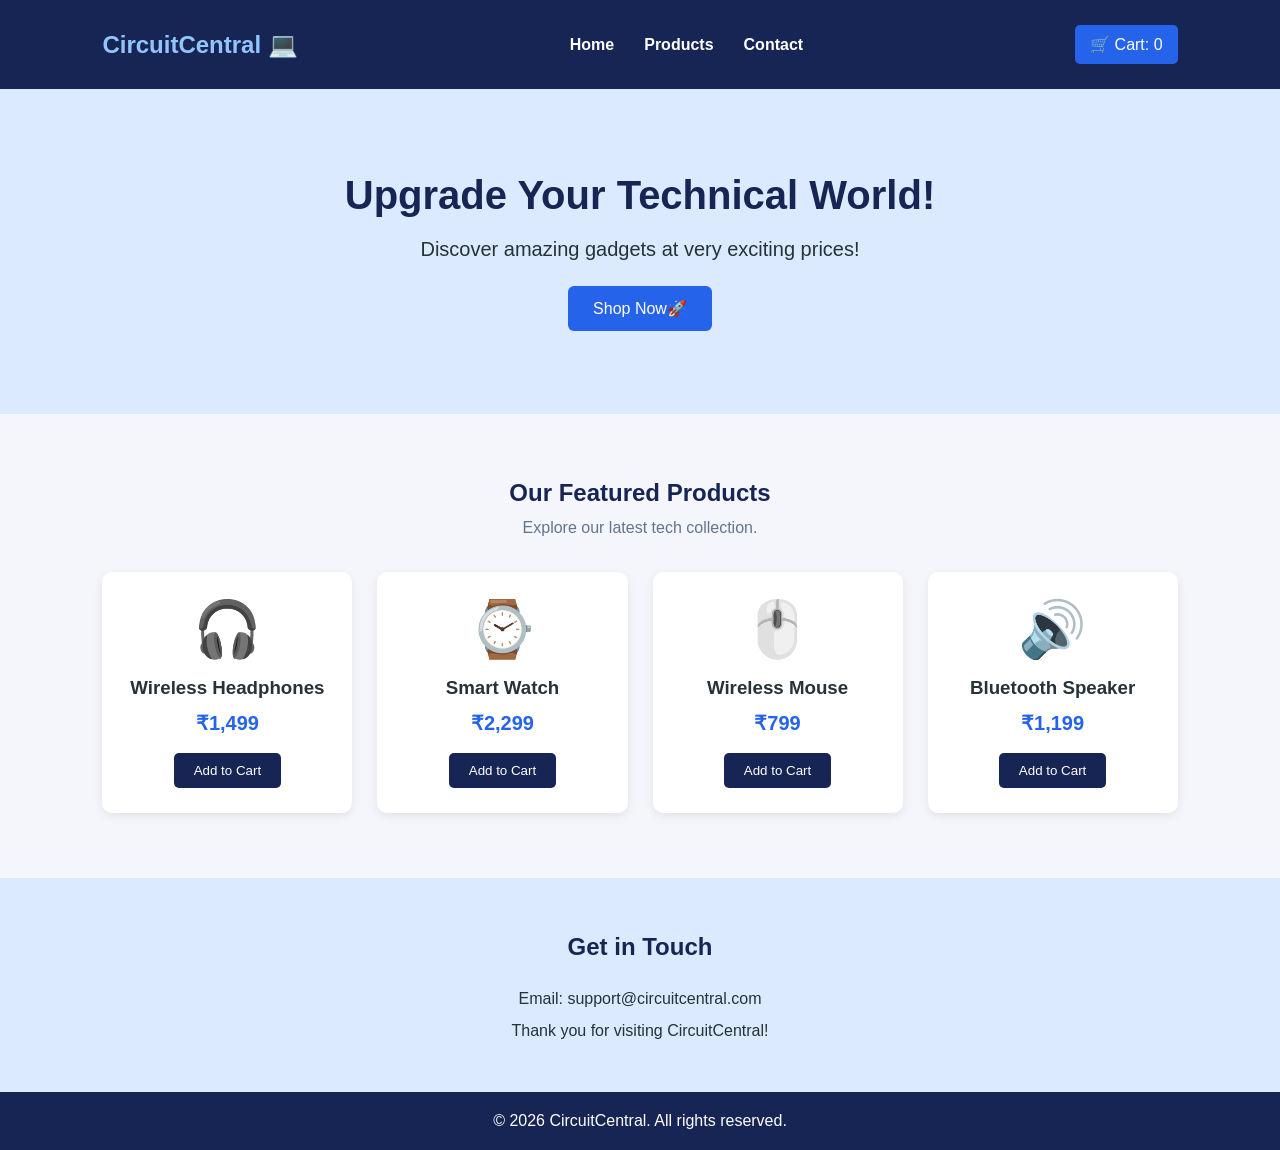
<file: ecommerce-website/index.html>
<!DOCTYPE html>
<html lang="en">
<head>
    <meta charset="UTF-8">
    <meta name="viewport" content="width=device-width, initial-scale=1.0">
    <title>CircuitCentral - Tech Gadgets Store</title>
    <link rel="stylesheet" href="style.css">
</head>
<body>
    <header>
        <nav class="navbar">
            <h2 class="logo">CircuitCentral 💻</h2>

            <ul class="nav-links">
                <li><a href="#home">Home</a></li>
                <li><a href="#products">Products</a></li>
                <li><a href="#contact">Contact</a></li>
            </ul>

            <div class="cart">
                🛒 Cart: <span id="cartCount">0</span>
            </div>
        </nav>
    </header>
    <section id="home" class="hero">
        <div>
            <h1>Upgrade Your Technical World!</h1>
            <p>Discover amazing gadgets at very exciting prices!</p>
            <a href="#products" class="shop-btn">Shop Now🚀</a>
        </div>
    </section>
    <section id="products" class="products">
        <h2>Our Featured Products</h2>
        <p class="subtitle">Explore our latest tech collection.</p>

        <div class="product-container">

            <div class="product-card">
                <div class="product-image">🎧</div>
                <h3>Wireless Headphones</h3>
                <p class="price">₹1,499</p>
                <button class="add-btn">Add to Cart</button>
            </div>

            <div class="product-card">
                <div class="product-image">⌚</div>
                <h3>Smart Watch</h3>
                <p class="price">₹2,299</p>
                <button class="add-btn">Add to Cart</button>
            </div>

            <div class="product-card">
                <div class="product-image">🖱️</div>
                <h3>Wireless Mouse</h3>
                <p class="price">₹799</p>
                <button class="add-btn">Add to Cart</button>
            </div>

            <div class="product-card">
                <div class="product-image">🔊</div>
                <h3>Bluetooth Speaker</h3>
                <p class="price">₹1,199</p>
                <button class="add-btn">Add to Cart</button>
            </div>

        </div>
    </section>
    <section id="contact" class="contact">
        <h2>Get in Touch</h2>
        <p>Email: support@circuitcentral.com</p>
        <p>Thank you for visiting CircuitCentral!</p>
    </section>
    <footer>
        <p>&copy; 2026 CircuitCentral. All rights reserved.</p>
    </footer>

    <script src="script.js"></script>
</body>
</html>
</file>
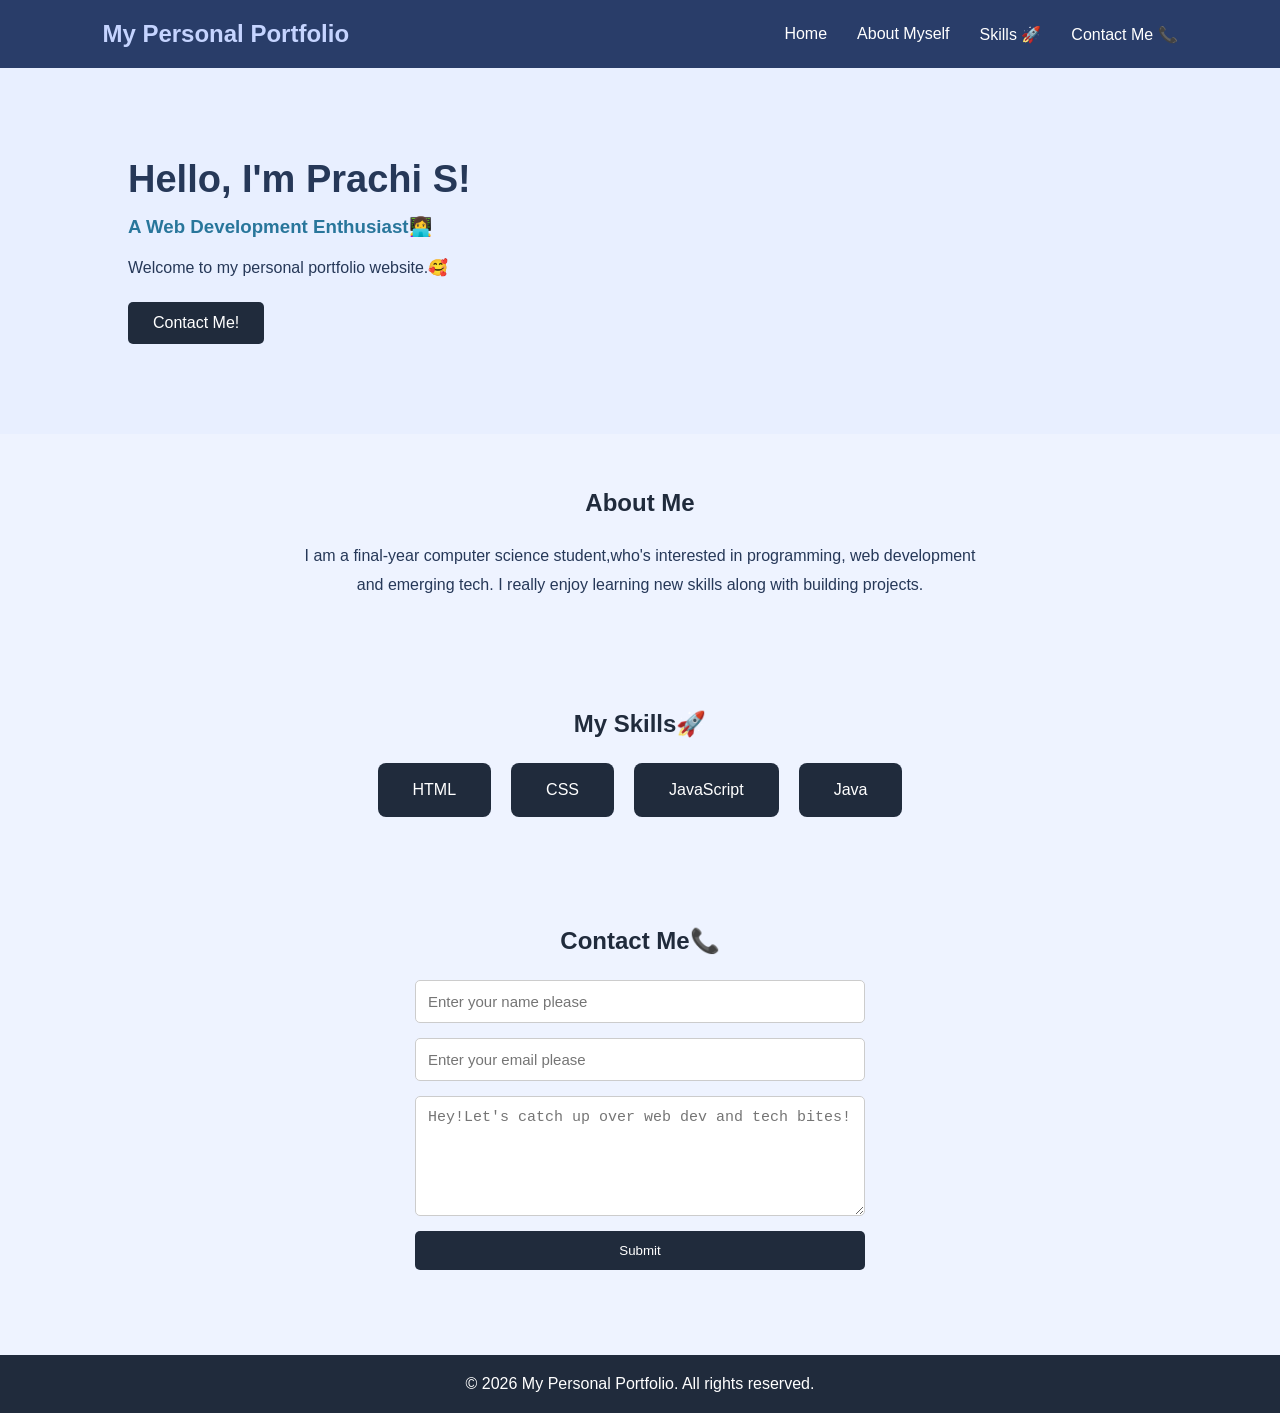
<file: personal-portfolio/index.html>
<!DOCTYPE html>
<html lang="en">
<head>
    <meta charset="UTF-8">
    <meta name="viewport" content="width=device-width, initial-scale=1.0">
    <title>My Personal Portfolio</title>
    <link rel="stylesheet" href="style.css">
</head>
<body>

    <header>
        <nav class="navbar">
            <h2 class="logo">My Personal Portfolio</h2>

            <button class="menu-btn" id="menuBtn">☰</button>

            <ul class="nav-links" id="navLinks">
                <li><a href="#home">Home</a></li>
                <li><a href="#about">About Myself</a></li>
                <li><a href="#skills">Skills 🚀</a></li>
                <li><a href="#contact">Contact Me 📞</a></li>
            </ul>
        </nav>
    </header>

    <section id="home" class="hero">
        <h1>Hello, I'm Prachi S!</h1>
        <h3>A Web Development Enthusiast👩‍💻</h3>
        <p>Welcome to my personal portfolio website.🥰</p>
        <a href="#contact" class="btn">Contact Me!</a>
    </section>

    <section id="about">
        <h2>About Me</h2>
        <p>
            I am a final-year computer science student,who's interested in
            programming, web development and emerging tech.
            I really enjoy learning new skills along with building projects.
        </p>
    </section>

    <section id="skills">
        <h2>My Skills🚀</h2>

        <div class="skill-container">
            <div class="skill">HTML</div>
            <div class="skill">CSS</div>
            <div class="skill">JavaScript</div>
            <div class="skill">Java</div>
        </div>
    </section>

    <section id="contact">
        <h2>Contact Me📞</h2>

        <form id="contactForm">
            <input type="text" id="name" placeholder="Enter your name please">
            <input type="email" id="email" placeholder="Enter your email please">
            <textarea id="message" placeholder="Hey!Let's catch up over web dev and tech bites!"></textarea>

            <button type="submit">Submit</button>
            <p id="errorMessage"></p>
            <p id="successMessage"></p>
        </form>
    </section>

    <footer>
        <p>&copy; 2026 My Personal Portfolio. All rights reserved.</p>
    </footer>

    <script src="script.js"></script>
</body>
</html>
</file>
<file: ecommerce-website/style.css>
* {
    margin: 0;
    padding: 0;
    box-sizing: border-box;
}

html {
    scroll-behavior: smooth;
}

body {
    font-family: Helvetica, sans-serif;
    background-color: #f4f6fb;
    color: #263238;
}
.navbar {
    background-color: #172554;
    color: white;
    padding: 25px 8%;
    display: flex;
    justify-content: space-between;
    align-items: center;
    flex-wrap: wrap;
    gap: 20px;
}

.logo {
    color: #93c5fd;
}

.nav-links {
    display: flex;
    list-style: none;
    gap: 30px;
}

.nav-links a {
    color: white;
    text-decoration: none;
    font-weight: bold;
}

.nav-links a:hover {
    color: #93c5fd;
}

.cart {
    background-color: #2563eb;
    padding: 10px 15px;
    border-radius: 5px;
}
.hero {
    min-height: 325px;
    background-color: #dbeafe;
    display: flex;
    align-items: center;
    justify-content: center;
    text-align: center;
    padding: 50px 10%;
}

.hero h1 {
    font-size: 40px;
    color: #172554;
    margin-bottom: 20px;
}

.hero p {
    font-size: 20px;
    margin-bottom: 25px;
}

.shop-btn {
    display: inline-block;
    background-color: #2563eb;
    color: white;
    padding: 13px 25px;
    text-decoration: none;
    border-radius: 6px;
}

.shop-btn:hover {
    background-color: #1e40af;
}
.products {
    padding: 65px 8%;
    text-align: center;
}

.products h2,
.contact h2 {
    color: #172554;
    margin-bottom: 12px;
}

.subtitle {
    color: #64748b;
    margin-bottom: 35px;
}

.product-container {
    display: grid;
    grid-template-columns: repeat(4, 1fr);
    gap: 25px;
}

.product-card {
    background-color: white;
    padding: 25px 15px;
    border-radius: 10px;
    box-shadow: 0 3px 10px rgba(0, 0, 0, 0.08);
    transition: transform 0.3s;
}

.product-card:hover {
    transform: translateY(-5px);
}

.product-image {
    font-size: 55px;
    margin-bottom: 15px;
}

.product-card h3 {
    margin-bottom: 12px;
}

.price {
    color: #2563eb;
    font-size: 20px;
    font-weight: bold;
    margin-bottom: 18px;
}

.add-btn {
    background-color: #172554;
    color: white;
    border: none;
    padding: 10px 20px;
    border-radius: 5px;
    cursor: pointer;
}

.add-btn:hover {
    background-color: #2563eb;
}

/* Contact Section */
.contact {
    background-color: #dbeafe;
    text-align: center;
    padding: 45px 10%;
    line-height: 2;
}

/* Footer */
footer {
    background-color: #172554;
    color: white;
    text-align: center;
    padding: 20px;
}

/* Responsive Design */
@media screen and (max-width: 900px) {
    .product-container {
        grid-template-columns: repeat(2, 1fr);
    }
}

@media screen and (max-width: 600px) {
    .navbar {
        flex-direction: column;
    }

    .nav-links {
        gap: 15px;
        flex-wrap: wrap;
        justify-content: center;
    }

    .hero h1 {
        font-size: 28px;
    }

    .product-container {
        grid-template-columns: 1fr;
    }
}
</file>
<file: personal-portfolio/style.css>
* {
    margin: 0;
    padding: 0;
    box-sizing: border-box;
}

html {
    scroll-behavior: smooth;
}

body {
    font-family: Helvetica, sans-serif;
    background-color: #eef3ff;
    color: #263858;
}


.navbar {
    position:relative;
    background-color: #293d69;
    color: white;
    padding: 20px 8%;
    display: flex;
    justify-content: space-between;
    align-items: center;
}

.logo {
    color: #c5d4ff;
}

.nav-links {
    display: flex;
    list-style: none;
    gap: 30px;
}

.nav-links a {
    color: white;
    text-decoration: none;
}

.nav-links a:hover {
    color:#c5d4ff;
}

.menu-btn {
    display: none;
    background: none;
    color: white;
    border: none;
    font-size: 25px;
    cursor: pointer;
}

/* Hero Section */
.hero {
    text-align: left;
    padding: 90px 10%;
    background-color: #e8efff;
}

.hero h1 {
    font-size: 38px;
    margin-bottom: 15px;
}

.hero h3 {
    color: #28769b;
    margin-bottom: 20px;
}

.hero p {
    margin-bottom: 25px;
}

.btn {
    display: inline-block;
    background-color: #202b3c;
    color: white;
    padding: 12px 25px;
    text-decoration: none;
    border-radius: 5px;
}

.btn:hover {
    background-color: #526daa;
}


section {
    padding: 55px 10%;
    text-align: center;
}

section h2 {
    margin-bottom: 25px;
    color: #202b3c;
}

#about p {
    line-height: 1.8;
    max-width: 700px;
    margin: auto;
}


.skill-container {
    display: flex;
    justify-content: center;
    flex-wrap: wrap;
    gap: 20px;
}

.skill {
    background-color: #202b3c;
    color: white;
    padding: 18px 35px;
    border-radius: 8px;
}


form {
    max-width: 450px;
    margin: auto;
    display: flex;
    flex-direction: column;
    gap: 15px;
}

input, textarea {
    padding: 12px;
    border: 1px solid #ccc;
    border-radius: 5px;
    font-size: 15px;
}

textarea {
    height: 120px;
    resize: vertical;
}

form button {
    padding: 12px;
    background-color: #202b3c;
    color: white;
    border: none;
    cursor: pointer;
    border-radius: 5px;
}

#errorMessage {
    color: red;
}

#successMessage {
    color: green;
}

footer {
    background-color: #202b3c;
    color: white;
    text-align: center;
    padding: 20px;
}


@media screen and (max-width: 768px) {

    .menu-btn {
        display: block;
    }

    .nav-links {
        display: none;
        flex-direction: column;
        position: absolute;
        top: 65px;
        right: 0;
        width: 100%;
        background-color:  #293d69;
        padding: 20px;
        text-align: center;
    }

    .nav-links.active {
        display: flex;
    }

    .hero h1 {
        font-size: 28px;
    }

    section {
        padding: 40px 6%;
    }
}
</file>
